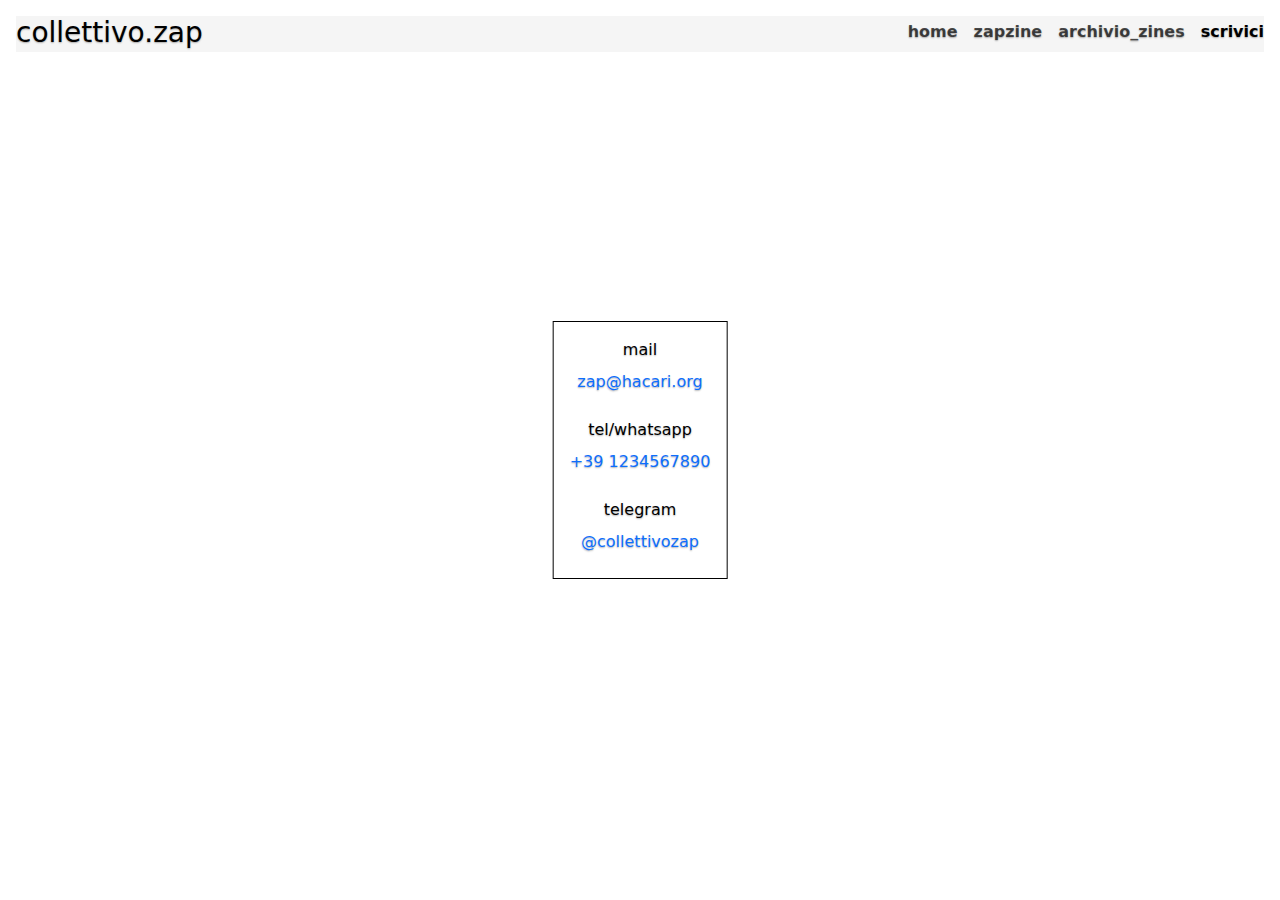
<file: contacts.html>
<!doctype html>
<html lang="en" class="h-100">
  <head>
    <head>
      <meta charset="utf-8">
      <meta name="author" content="zap">
      <meta name="keywords" content="activism, creativity, music, culture, antifascism, feminism, anticapitalism, antiracism, antimililtarism, grassroot">
      <meta name="description" content="collettivo_zap - Fedeli alla Noja">
      <meta name="viewport" content="width=device-width, initial-scale=1">
      <meta name="lang" content="it">
      <link rel="icon" href = "./favicon.ico" /><title>~/collettivo_zap</title>
      <script src="./balthasar/bootstrap/js/bootstrap.bundle.min.js"></script>

    <!-- Bootstrap core CSS -->
<link href="./balthasar/bootstrap/css/bootstrap.min.css" rel="stylesheet">

    <style>
      .bd-placeholder-img {
        font-size: 1.125rem;
        text-anchor: middle;
        -webkit-user-select: none;
        -moz-user-select: none;
        user-select: none;
      }

      @media (min-width: 768px) {
        .bd-placeholder-img-lg {
          font-size: 3.5rem;
        }
      }
    </style>

    
    <!-- Custom styles for this template -->
    <link href="cover.css" rel="stylesheet">
  </head>
  <body class="d-flex h-100 text-center text-black">
    
    <div class="d-flex w-100 h-100 p-3 mx-auto flex-column">
      <header class="mb-auto">
        <h3 class="float-md-start mb-0">collettivo.zap</h3>
        <nav class="nav nav-masthead justify-content-center float-md-end">
          <a class="nav-link" href="./index.html">home</a>
          <a class="nav-link" href="./zapzine.html">zapzine</a>
          <a class="nav-link" href="./caspar/archive.html">archivio_zines</a>
          <a class="nav-link active" aria-current="page" href="#">scrivici</a>
        </nav>
      </header>
    </div>

    <div class="container-rect">
      <div class="centerize">
        <p class="mail">
          <div class="mail">mail</div>
          <a class="nav-link" id="mail" href="mailto:zap@hacari.org">zap@hacari.org</a>
        <p class="tel">
          <div class="tel">tel/whatsapp</div>
          <a class="nav-link" id="tel">+39 1234567890</a>
        </p>
        <p class="telegram">
          <div class="telegram">telegram</div>
          <a class="nav-link" id="telegram">@collettivozap</a>
        </p>
      </div>
    </div>

    
  </body>
</html>
</file>
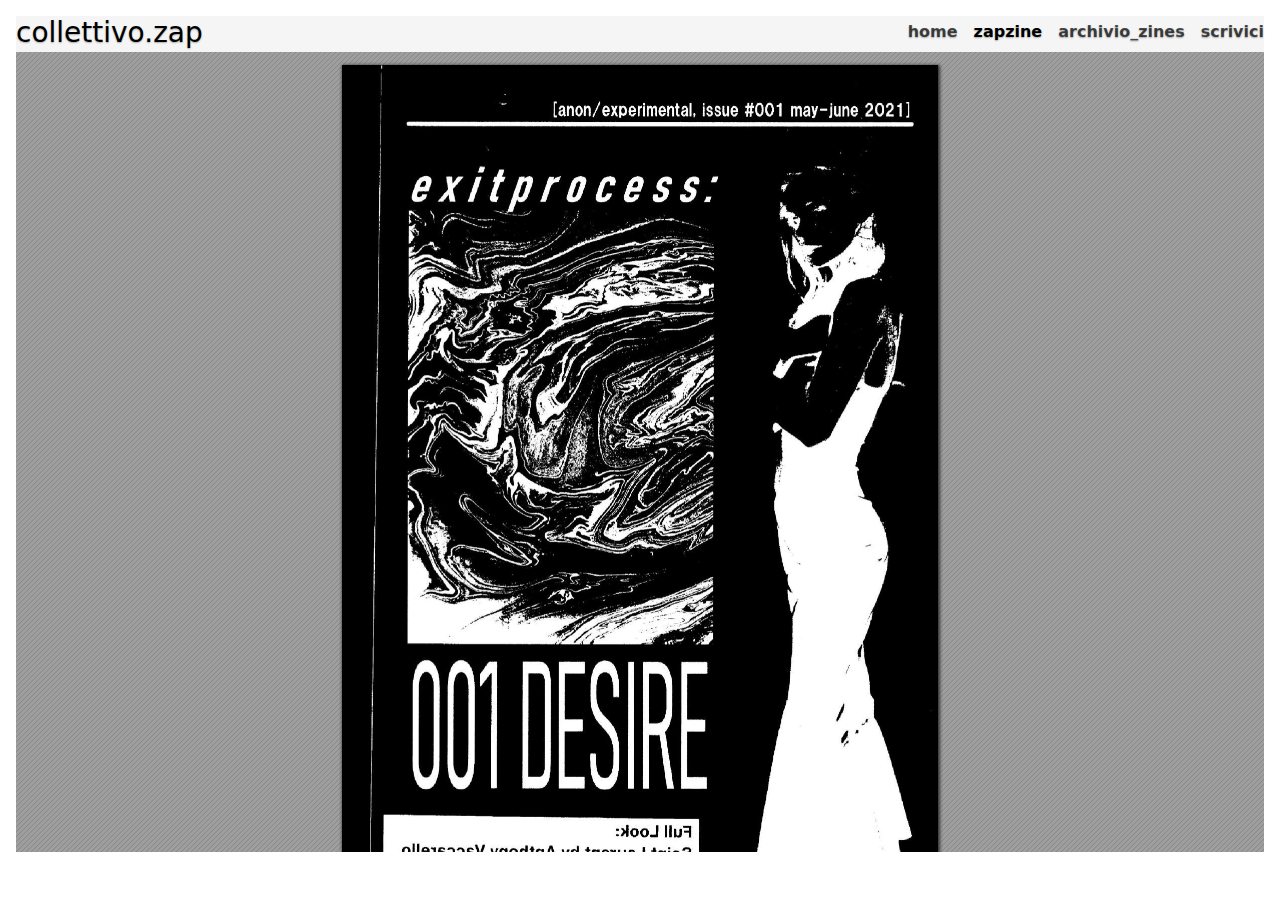
<file: zapzine.html>
<!doctype html>
<html lang="en">
    <head>
      <meta charset="utf-8">
      <meta name="author" content="zap">
      <meta name="keywords" content="activism, creativity, music, culture, antifascism, feminism, anticapitalism, antiracism, antimililtarism, grassroot">
      <meta name="description" content="collettivo_zap - Fedeli alla Noja">
      <meta name="viewport" content="width=device-width, initial-scale=1">
      <meta name="lang" content="it">
      <link rel="icon" href = "./favicon.ico" /><title>~/collettivo_zap</title>
      <script src="./balthasar/bootstrap/js/bootstrap.bundle.min.js"></script>

    <!-- Bootstrap core CSS -->
<link href="./balthasar/bootstrap/css/bootstrap.min.css" rel="stylesheet">

    <style>
      .bd-placeholder-img {
        font-size: 1.125rem;
        text-anchor: middle;
        -webkit-user-select: none;
        -moz-user-select: none;
        user-select: none;
      }

      @media (min-width: 768px) {
        .bd-placeholder-img-lg {
          font-size: 3.5rem;
        }
      }
    </style>

    
    <!-- Custom styles for this template -->
    <link href="./cover.css" rel="stylesheet">
  </head>
  <body style="overflow: hidden" class="d-flex h-100 text-center text-black">
    
<div class="d-flex w-100 h-100 p-3 mx-auto flex-column">
  <header class="mb-auto header">
    <div>
      <h3 class="float-md-start mb-0">collettivo.zap</h3>
      <nav class="nav nav-masthead justify-content-center float-md-end">
        <a class="nav-link" href="./index.html">home</a>
        <a class="nav-link active" aria-current="page" href="#">zapzine</a>
        <a class="nav-link" href="./caspar/archive.html">archivio_zines</a>
        <a class="nav-link" href="./contacts.html">scrivici</a>
      </nav>
    </div>
  </header>

<!--  <main class="pdf">   
      <object
      data='./caspar/zine.pdf#view=FitH&scrollbar=0&toolbar=0&navpanes=0&statusbar=0'
      type="application/pdf" 
      width= "100%"
      height="800px"
      >

      <iframe
      src='./caspar/zine.pdf#view=FitH&scrollbar=0&toolbar=0&navpanes=0&statusbar=0'
      width= "100%"
      height="800px"
      >
    <p>Questo browser non supporta il formato PDF!</p>
    </iframe>

    </object>
  </main> -->

  <div> 
    <object class="pdf" type="text/html" data="./melchior/zine.html" width="100%" height="800px" style="overflow:auto;border:5px">
    </object>
 </div>

</div>
</body>

<!-- <footer class="footer">
    <nav class="nav nav-masthead justify-content-center float-md-end">
      <img src="./caspar/cc-sa.png" class="logo">
    </nav>
</footer> -->

<!-- <footer class="footer">
  <img src="./caspar/cc-sa.png" class="logo">
</footer> -->
</html>
</file>
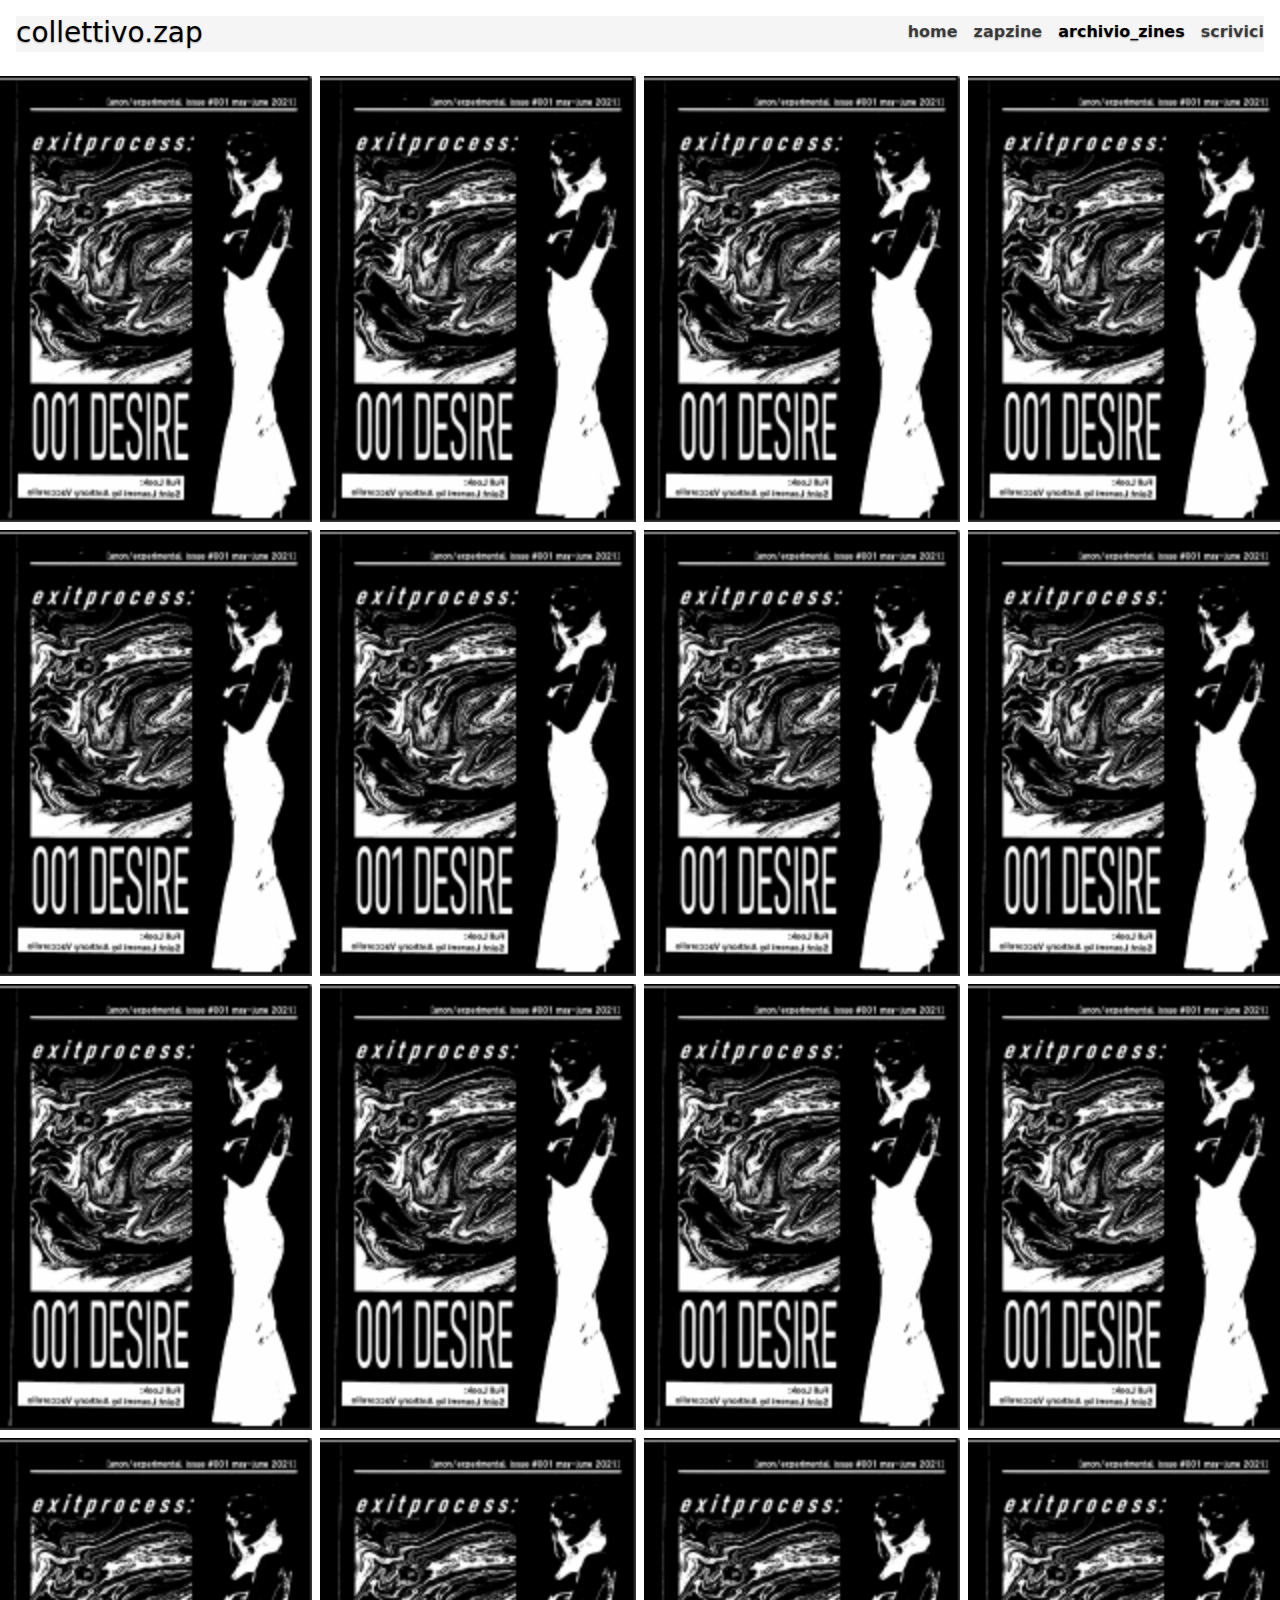
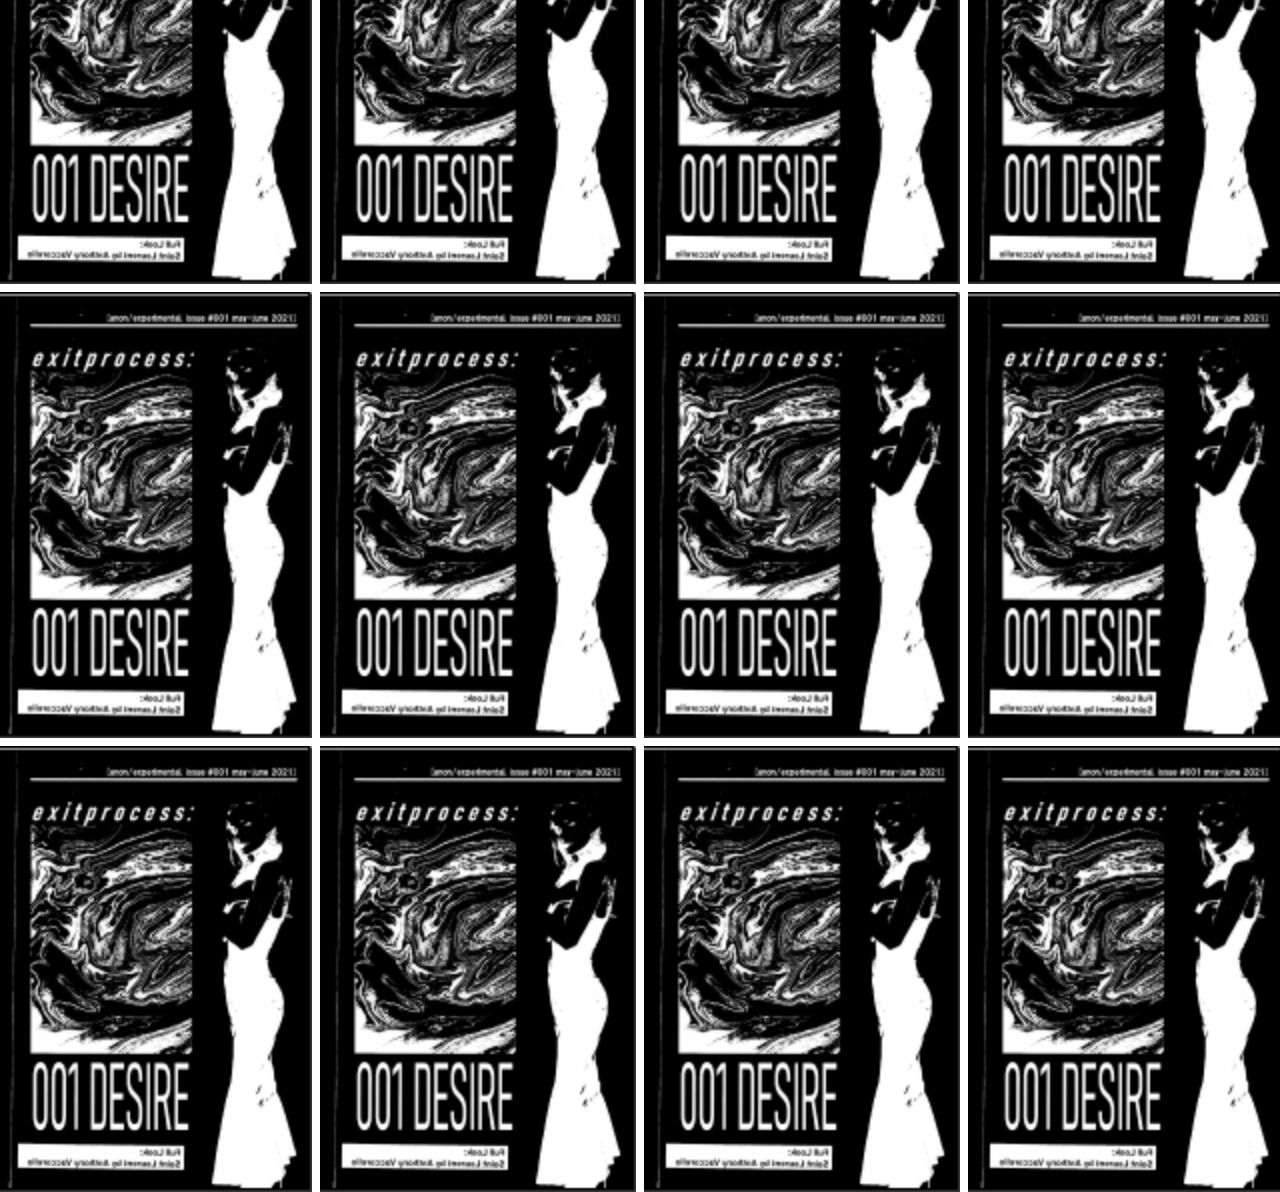
<file: caspar/archive.html>
<!doctype html>
<html lang="en" class="h-100">
  <head>
    <head>
      <meta charset="utf-8">
      <meta name="author" content="zap">
      <meta name="keywords" content="activism, creativity, music, culture, antifascism, feminism, anticapitalism, antiracism, antimililtarism, grassroot">
      <meta name="description" content="collettivo_zap - Fedeli alla Noja">
      <meta name="viewport" content="width=device-width, initial-scale=1">
      <meta name="lang" content="it">
      <link rel="icon" href = "../favicon.ico" /><title>~/collettivo_zap</title>
      <script src="../balthasar/bootstrap/js/bootstrap.bundle.min.js"></script>

    <!-- Bootstrap core CSS -->
<link href="../balthasar/bootstrap/css/bootstrap.min.css" rel="stylesheet">

    <style>
      .bd-placeholder-img {
        font-size: 1.125rem;
        text-anchor: middle;
        -webkit-user-select: none;
        -moz-user-select: none;
        user-select: none;
      }

      @media (min-width: 768px) {
        .bd-placeholder-img-lg {
          font-size: 3.5rem;
        }
      }

      .row {
        display: flex;
        flex-wrap: wrap;
        padding: 0 4px;
      }

      /* Create four equal columns that sits next to each other */
      .column {
        flex: 25%;
        max-width: 25%;
        padding: 0 4px;
      }

      .column img {
      margin-top: 8px;
      vertical-align: middle;
      width: 100%;
      }

      /* Responsive layout - makes a two column-layout instead of four columns */
      @media screen and (max-width: 800px) {
        .column {
          flex: 50%;
          max-width: 50%;
        }
      }

      /* Responsive layout - makes the two columns stack on top of each other instead of next to each other */
      @media screen and (max-width: 600px) {
        .column {
          flex: 100%;
          max-width: 100%;
        }
      }

    </style>

    
    <!-- Custom styles for this template -->
    <link href="../cover.css" rel="stylesheet">
  </head>
  <body class="d-flex h-100 text-center text-black">
    
    <div class="d-flex w-100 h-100 p-3 mx-auto flex-column">
      <header class="mb-auto">
        <h3 class="float-md-start mb-0">collettivo.zap</h3>
        <nav class="nav nav-masthead justify-content-center float-md-end">
          <a class="nav-link" href="../index.html">home</a>
          <a class="nav-link" href="../zapzine.html">zapzine</a>
          <a class="nav-link active" aria-current="page" href="#">archivio_zines</a>
          <a class="nav-link" href="../contacts.html">scrivici</a>
        </nav>
      </header>
    </div>

    <div class="row">
      <div class="column">
        <a href="./zine.pdf">
        <img alt="#001" src="zine.png">
        </a>
        <a href="./zine.pdf">
        <img alt="#001" src="zine.png">
        </a>
        <a href="./zine.pdf">
        <img alt="#001" src="zine.png">
        </a>
        <a href="./zine.pdf">
        <img alt="#001" src="zine.png">
        </a>
        <a href="./zine.pdf">
        <img alt="#001" src="zine.png">
        </a>
        <a href="./zine.pdf">
        <img alt="#001" src="zine.png">
        </a>
      </div>
      <div class="column">
        <a href="./zine.pdf">
        <img alt="#001" src="zine.png">
        </a>
        <a href="./zine.pdf">
        <img alt="#001" src="zine.png">
        </a>
        <a href="./zine.pdf">
        <img alt="#001" src="zine.png">
        </a>
        <a href="./zine.pdf">
        <img alt="#001" src="zine.png">
        </a>
        <a href="./zine.pdf">
        <img alt="#001" src="zine.png">
        </a>
        <a href="./zine.pdf">
        <img alt="#001" src="zine.png">
        </a>
      </div>
      <div class="column">
        <a href="./zine.pdf">
        <img alt="#001" src="zine.png">
        </a>
        <a href="./zine.pdf">
        <img alt="#001" src="zine.png">
        </a>
        <a href="./zine.pdf">
        <img alt="#001" src="zine.png">
        </a>
        <a href="./zine.pdf">
        <img alt="#001" src="zine.png">
        </a>
        <a href="./zine.pdf">
        <img alt="#001" src="zine.png">
        </a>
        <a href="./zine.pdf">
        <img alt="#001" src="zine.png">
        </a>
      </div>
      <div class="column">
        <a href="./zine.pdf">
        <img alt="#001" src="zine.png">
        </a>
        <a href="./zine.pdf">
        <img alt="#001" src="zine.png">
        </a>
        <a href="./zine.pdf">
        <img alt="#001" src="zine.png">
        </a>
        <a href="./zine.pdf">
        <img alt="#001" src="zine.png">
        </a>
        <a href="./zine.pdf">
        <img alt="#001" src="zine.png">
        </a>
        <a href="./zine.pdf">
        <img alt="#001" src="zine.png">
        </a>
      </div>
    </div>
    
  </body>
</html>
</file>
<file: cover.css>
/*
 * Globals
 */


/* Custom default button */
.btn-secondary,
.btn-secondary:hover,
.btn-secondary:focus {
  color: #333;
  text-shadow: none; /* Prevent inheritance from `body` */
}


/*
 * Base structure
 */

body {
  width: 100vw;
  height: 100vh;
  display: flex; 
  flex-direction: column; 
  text-shadow: 0 .05rem .1rem rgba(0, 0, 0, .3);
}

.cover-container {
  max-width: 42em;
}


/*
 * Header
 */

.nav-masthead .nav-link {
  padding: .25rem 0;
  font-weight: 700;
  color: rgb(0, 0, 0, 0.7);
  background-color: transparent;
  border-bottom: .25rem solid transparent;
}

.nav-masthead .nav-link:hover,
.nav-masthead .nav-link:focus {
  border-bottom-color: rgba(255, 255, 255, .25);
}

.nav-masthead .nav-link + .nav-link {
  margin-left: 1rem;
}

.nav-masthead .active {
  color: rgb(0, 0, 0);
  /*border-bottom-color: #000;*/
}  

header {
  background-color: whitesmoke;
}

.container-rect {
  background: transparent;
  height: auto;
  width: auto;
  border: 1px solid #000;
  margin: 0 auto;
      top: 50%;
      left: 50%;
      transform: translate(-50%, -50%);
      position: absolute;
  
}

.container-title {
  background: transparent;
  height: auto;
  width: auto;
  border: 1px solid #000;
  margin: 1 auto;
  align-content: center;
}

.mail {
  text-align: center;
  color: #000;
}

.tel {
  text-align: center;
  color: #000;
}

.mail {
  text-align: center;
  color: #000;
}

.category {
  padding-right: 14px;
  width: 50px;
  float: left;
}

.text {
  height: 80%;
  width: 50%;
  margin: 0 auto;
  top: 50%;
  left: 50%;
  transform: translate(-50%, -50%);
  position: absolute;
}

ol {
  list-style:none;
  counter-reset:mycounter;
  padding:0;
}

ol li {
  position:relative; 
  padding:5px 0;
}

pdf {
  padding-right:1rem!important;
  padding-left:1rem!important;
  padding-top:1rem!important;
  padding-bottom:1rem!important;
}

footer {
  position: fixed;
  bottom: 0vh;
  left: 0vw;
  width: 100%;
  height: 5%;
  background-color: whitesmoke;
  margin-top:auto!important
}

footer .logo {
  position: absolute;
  right: 50%;
  bottom: 0.5vmin;
  width: 80px;  
  height: auto; 
}

/* Large desktops and laptops */
@media (min-width: 1200px) {
  div.imagetiles div.col-lg-3.col-md-3.col-sm-3.col-xs-6{
  padding: 25px;}
}

/* Landscape tablets and medium desktops */
@media (min-width: 992px) and (max-width: 1199px) {
  div.imagetiles div.col-lg-3.col-md-3.col-sm-3.col-xs-6{
  padding: 20px;}
}

/* Portrait tablets and small desktops */
@media (min-width: 768px) and (max-width: 991px) {
  div.imagetiles div.col-lg-3.col-md-3.col-sm-3.col-xs-6{
  padding: 15px;}
}

/* Landscape phones and portrait tablets */
@media (max-width: 767px) {
  div.imagetiles div.col-lg-3.col-md-3.col-sm-3.col-xs-6{
  padding: 10px;}
}

/* Portrait phones and smaller */
@media(max-width: 480px){
  div.imagetiles div.col-lg-3.col-md-3.col-sm-3.col-xs-6{
  padding: 5px;}
}
</file>
